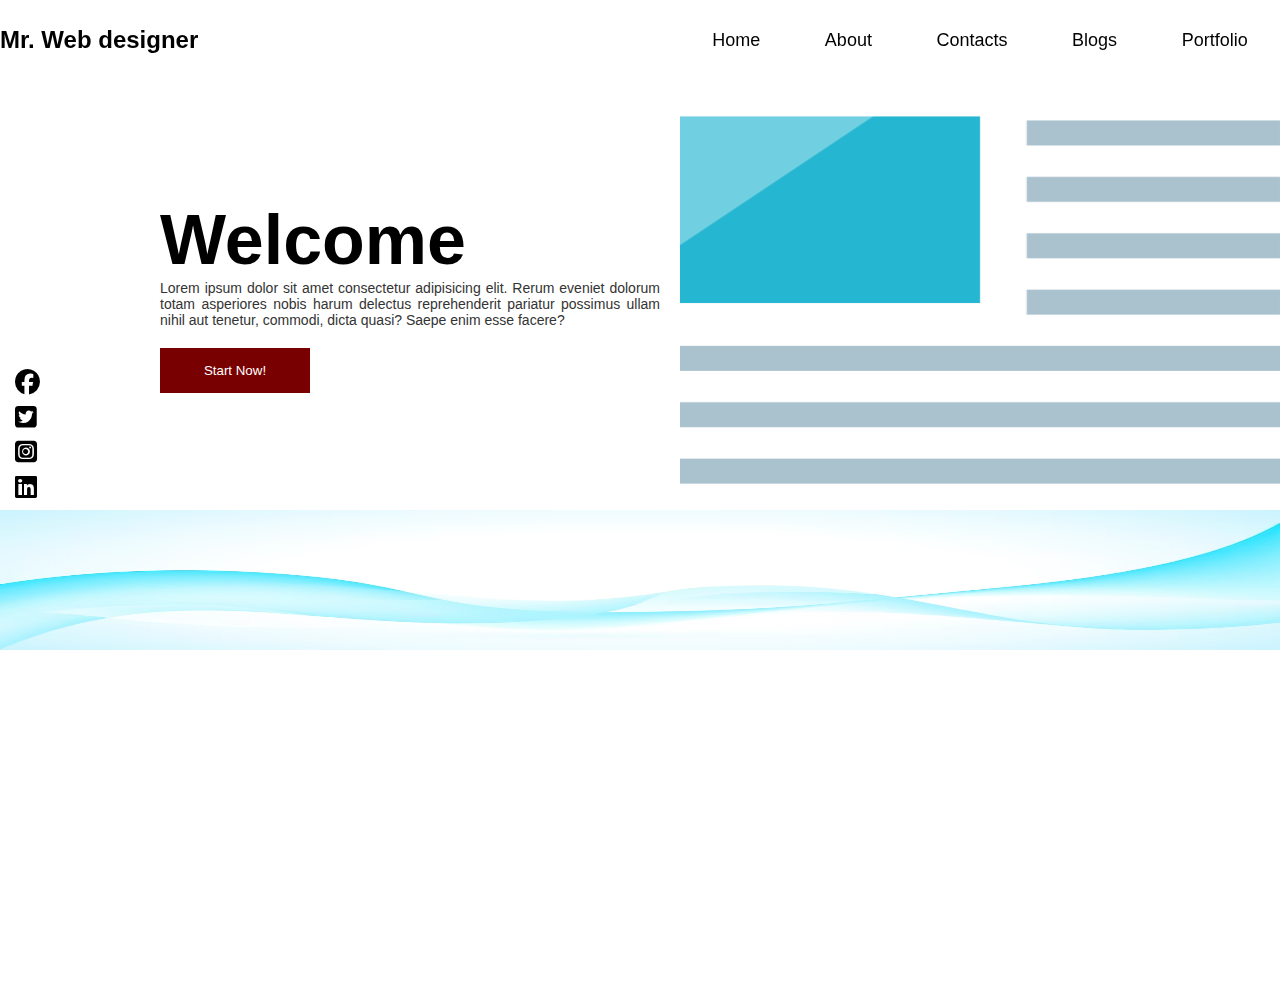
<file: Landing_Page1/index.html>
<!DOCTYPE html>
<html lang="en">
<head>
    <meta charset="UTF-8">
    <meta http-equiv="X-UA-Compatible" content="IE=edge">
    <meta name="viewport" content="width=device-width, initial-scale=1.0">
    <title>Landing Page</title>
    <link rel="stylesheet" href="./app.css">
    <link rel="stylesheet" href="https://cdnjs.cloudflare.com/ajax/libs/font-awesome/6.3.0/css/all.min.css">
    <style media="screen">
    *{
        margin: 0; padding: 0;
        box-sizing: border-box;
    }
    
    </style>
</head>
<body>
    <input type="checkbox" id="toggle">
    <label for="toggle">
        <span></span>
        <span></span>
    </label>
    <header>
        <div class="logo">
            <h2>Mr. Web designer</h2>
        </div>
        <div class="navbar">
            <ul>
                <li>Home</li>
                <li>About</li>
                <li>Contacts</li>
                <li>Blogs</li>
                <li>Portfolio</li>
            </ul>
        </div>
    </header>
    <div class="container">
        <div class="content">
            <div class="info">
                <h1>Welcome</h1>
                <p>Lorem ipsum dolor sit amet consectetur adipisicing elit. Rerum eveniet dolorum totam asperiores nobis harum delectus reprehenderit pariatur possimus ullam nihil aut tenetur, commodi, dicta quasi? Saepe enim esse facere?</p>
                <button type="button" name="button"><a href="#">Start Now!</a></button>
            </div>
            <div class="image">
                <img src="./images/491737.png" alt="">
            </div>
        </div>
    </div>
    <div class="icons">
        <i class="fab fa-facebook"></i>
        <i class="fab fa-twitter-square"></i>
        <i class="fab fa-instagram-square"></i>
        <i class="fab fa-linkedin"></i>
        
    </div>
</body>
</html>
</file>
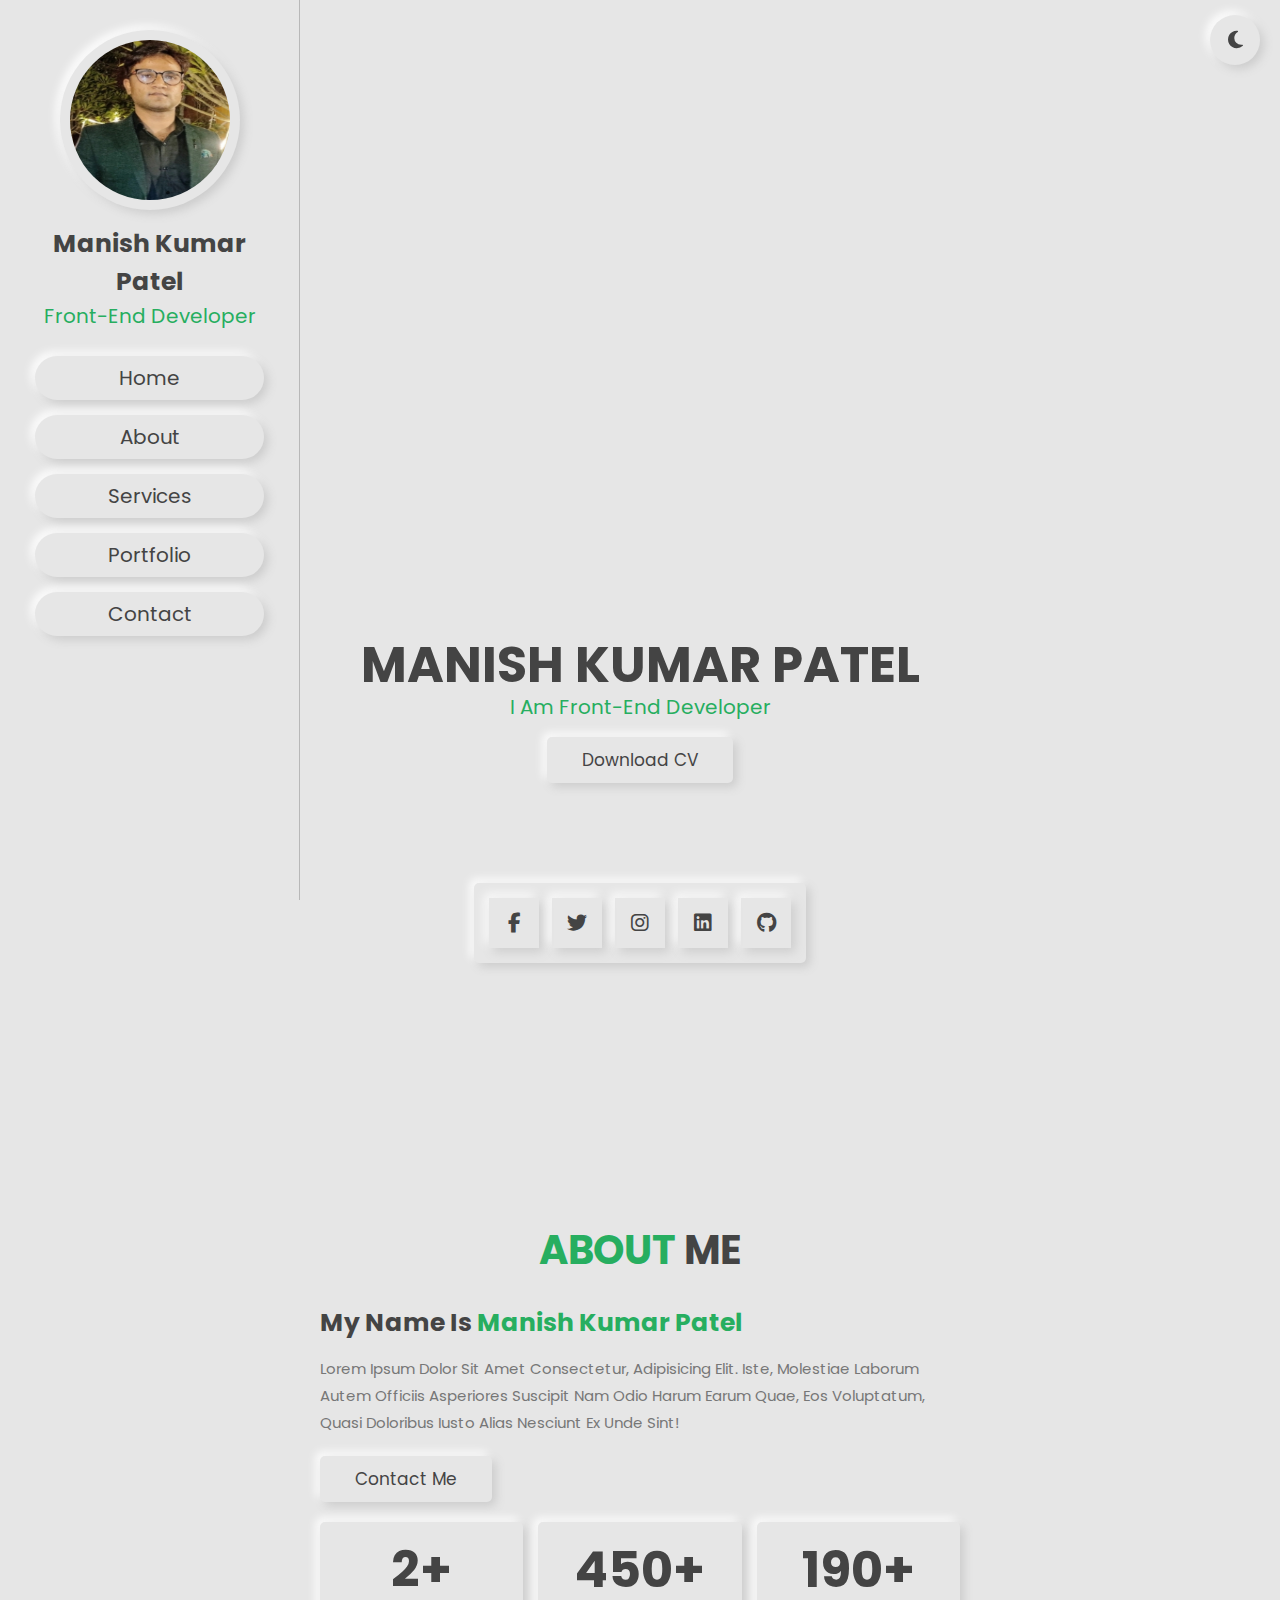
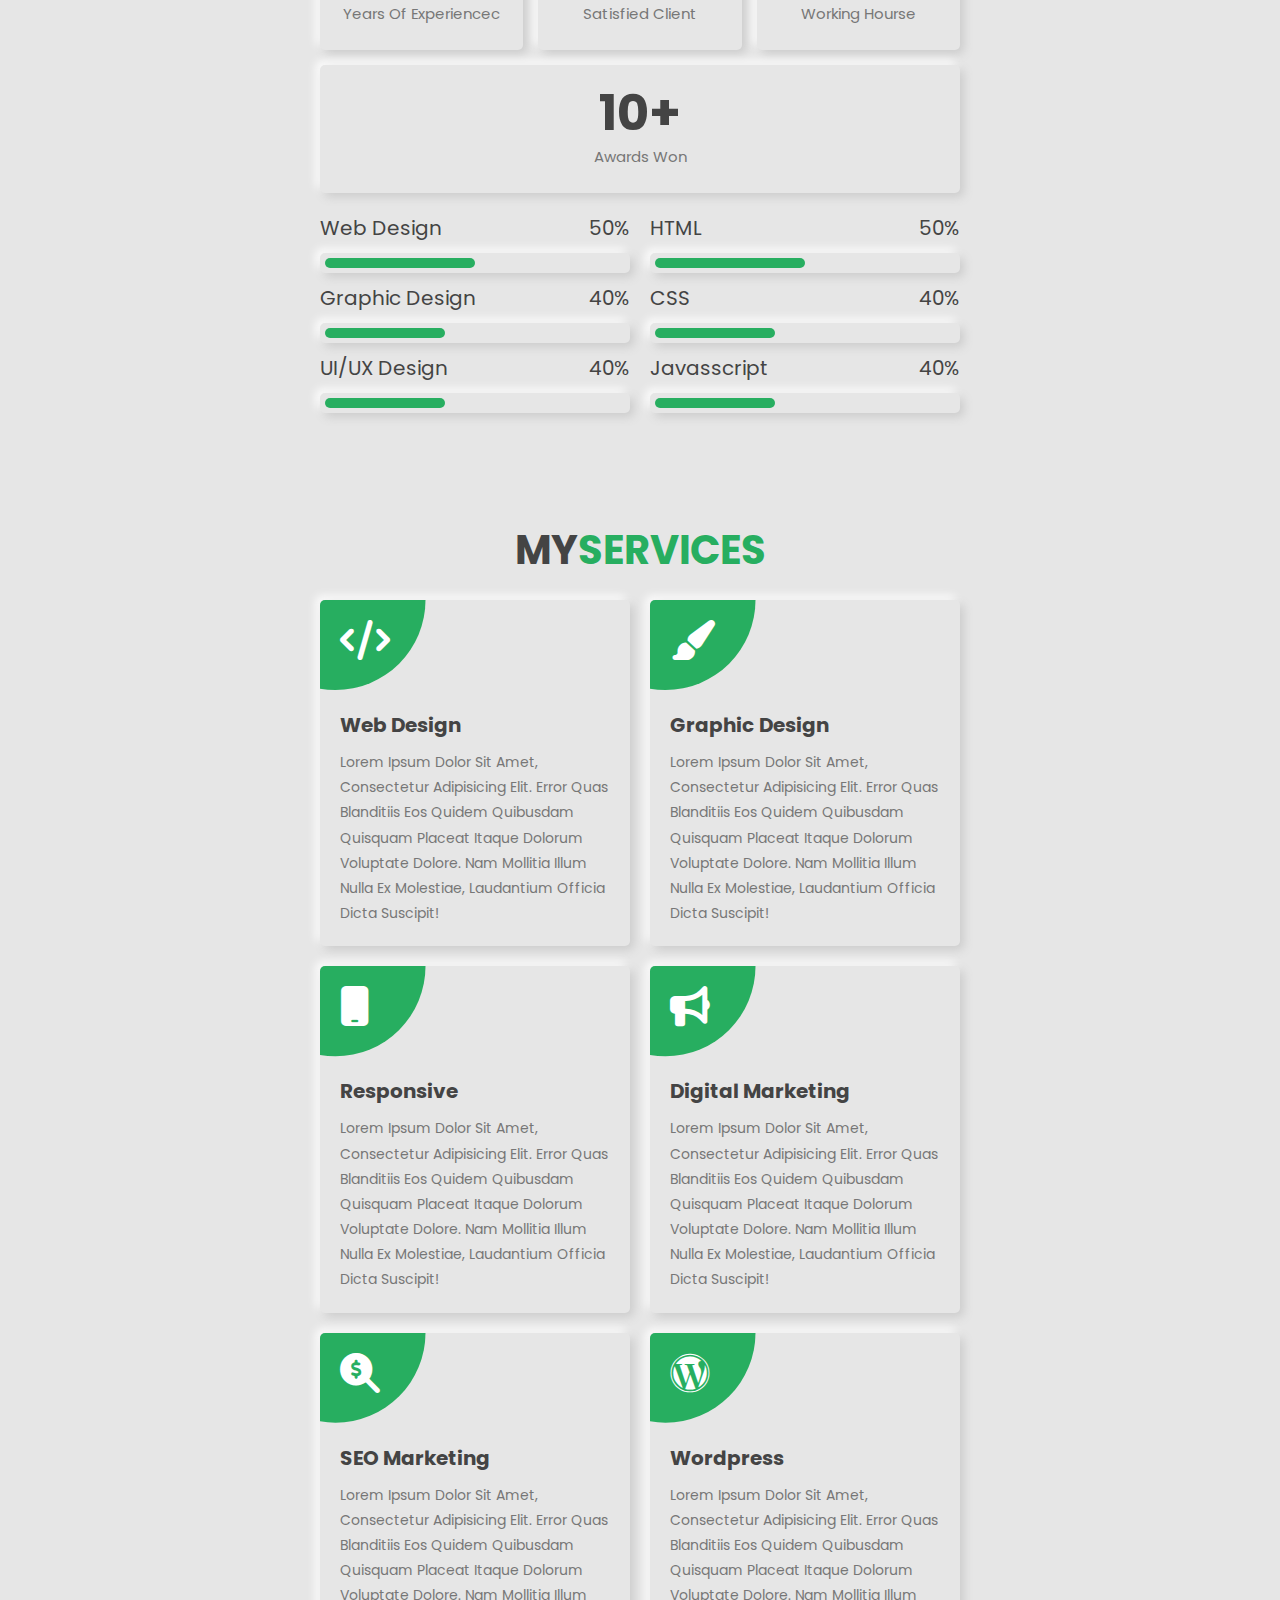
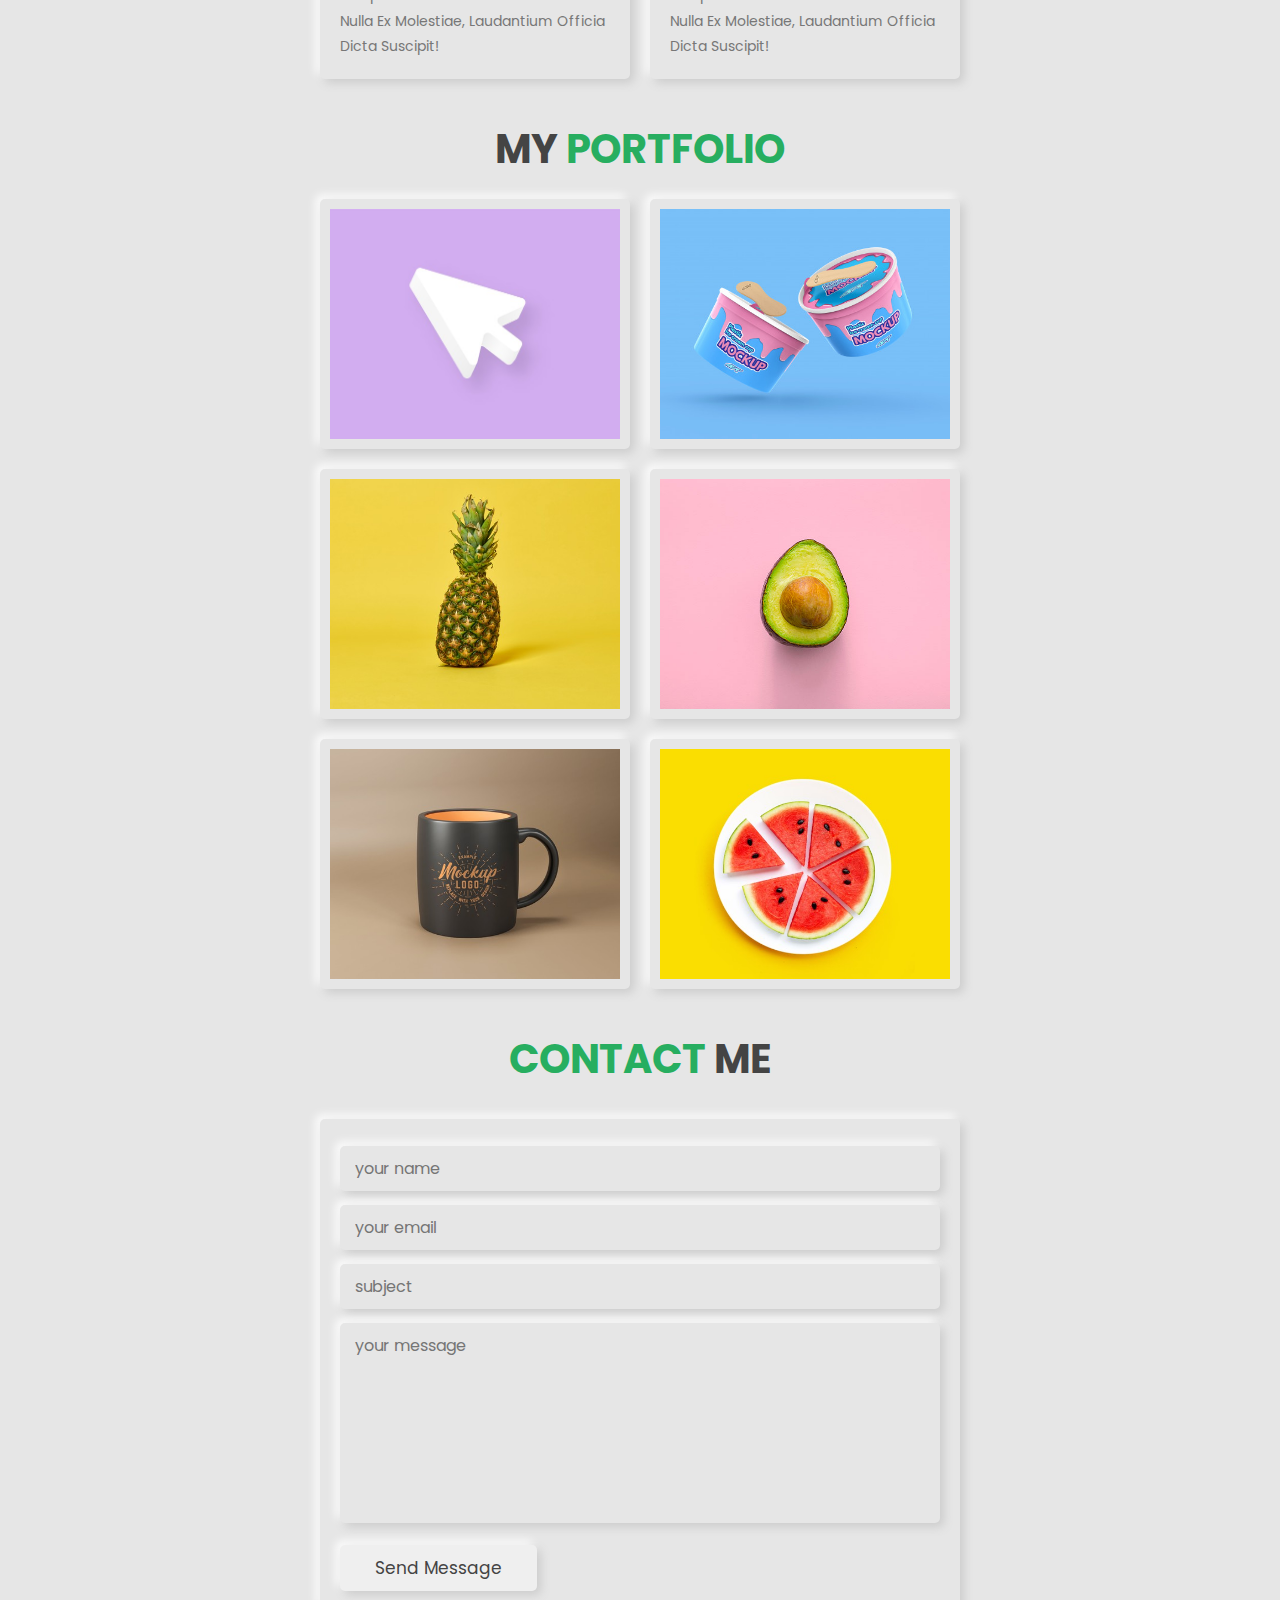
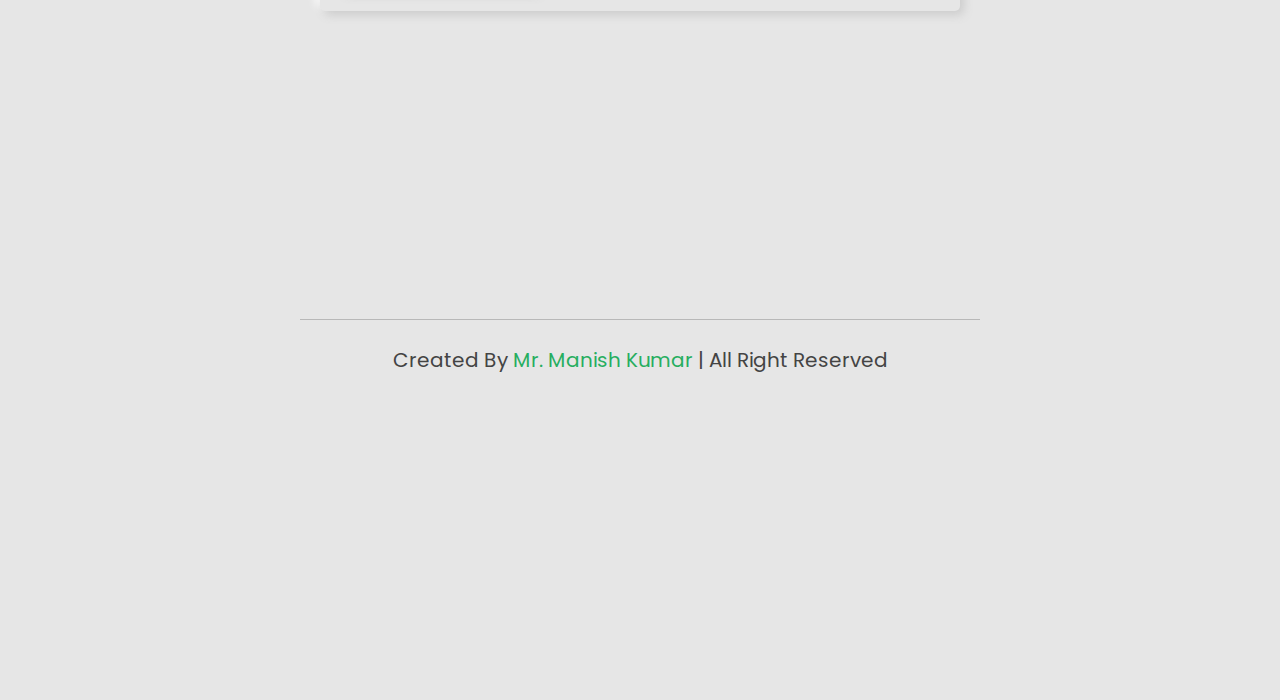
<file: Portfilo/index.html>
<!DOCTYPE html>
<html lang="en">
<head>
    <meta charset="UTF-8">
    <meta http-equiv="X-UA-Compatible" content="IE=edge">
    <meta name="viewport" content="width=device-width, initial-scale=1.0">
    <title>Portfolio</title>

    <!-- font awesome cdm link -->
    <link rel="stylesheet" href="https://cdnjs.cloudflare.com/ajax/libs/font-awesome/6.1.2/css/all.min.css">
    <!-- custom css link -->
    <link rel="stylesheet" href="style.css">
</head>
<body>
     <!-- header section starts -->
     <header class="header">
      <div class="user">
        <img src="mp4.jpg" alt="manish">
        <h3>Manish Kumar Patel</h3>
        <p>front-end developer</p>
      </div>
       <nav class="navbar">
        <a href="#home">Home</a>
        <a href="#about">About</a>
        <a href="#services">Services</a>
        <a href="#portfolio">Portfolio</a>
        <a href="#contact">Contact</a>
       </nav>

     </header>
    <!-- header section end -->
    <div id="menu-btn" class="fas fa-bars"></div>

    <!-- theme toggler -->
    <div id="theme-toggler" class="fas fa-moon"></div>

    <!-- Home section starts -->
    <section class="home" id="home">

        <div class="content">
            <h3>Manish Kumar Patel</h3>
            <p>I am front-end developer</p>
            <a href="#" class="btn">download CV</a>
        </div>
        <div class="share">
            <a href="https://www.facebook.com/manish.anshupatel" class="fab fa-facebook-f"></a>
            <a href="#" class="fab fa-twitter"></a>
            <a href="https://www.instagram.com/kumarmanish445/" class="fab fa-instagram"></a>
            <a href="https://www.linkedin.com/in/manish-kumar-patel-254165186/" class="fab fa-linkedin"></a>
            <a href="https://github.com/ManishAnshu7052" class="fab fa-github"></a>
        </div>
    </section>

     <!-- about section starts -->
     <section class="about" id="about">
        <h1 class="heading"> <span>about</span> me</h1>
        <div class="row">
        <div class="box-container">
            <div class="box">
                <h3>2+</h3>
                <p>years of experiencec</p>
            </div>
            <div class="box">
                <h3>450+</h3>
                <p>satisfied client</p>
            </div>
            <div class="box">
                <h3>190+</h3>
                <p>working hourse</p>
            </div>
            <div class="box">
                <h3>10+</h3>
                <p>awards won</p>
            </div>
        </div>

        <div class="content">
            <h3>My name is <span>Manish Kumar Patel</span></h3>
            <p>Lorem ipsum dolor sit amet consectetur, adipisicing elit. Iste, molestiae laborum autem officiis asperiores suscipit nam odio harum earum quae, eos voluptatum, quasi doloribus iusto alias nesciunt ex unde sint!</p>
            <a href="#" class="btn">Contact me</a>
        </div>

        </div>
     

        <div class="row">
            <div class="progress">
                <h3>Web design<span>50%</span></h3>
                <div class="bar bar-1-1"><span></span></div>
                <h3>Graphic design<span>40%</span></h3>
                <div class="bar bar-1-2"><span></span></div>
                <h3>UI/UX design <span>40%</span></h3>
                <div class="bar bar-1-3"><span></span></div>
                
            </div>
            <div class="progress">
                <h3>HTML<span>50%</span></h3>
                <div class="bar bar-2-1"><span></span></div>
                <h3>CSS<span>40%</span></h3>
                <div class="bar bar-2-2"><span></span></div>
                <h3>javasscript <span>40%</span></h3>
                <div class="bar bar-2-3"><span></span></div>
                </div>
        </div>

     </section>

    <!-- services section starts -->
    <section class="services" id="services">
        <h1 class="heading">My<span>services</span></h1>
        <div class="box-container">
            <div class="box">
                <i class="fas fa-code"></i>
                <h3>web design</h3>
                <p>Lorem ipsum dolor sit amet, consectetur adipisicing elit. Error quas blanditiis eos quidem quibusdam quisquam placeat itaque dolorum voluptate dolore. Nam mollitia illum nulla ex molestiae, laudantium officia dicta suscipit!</p>
            </div>
            <div class="box">
                <i class="fas fa-paint-brush"></i>
                <h3>Graphic design</h3>
                <p>Lorem ipsum dolor sit amet, consectetur adipisicing elit. Error quas blanditiis eos quidem quibusdam quisquam placeat itaque dolorum voluptate dolore. Nam mollitia illum nulla ex molestiae, laudantium officia dicta suscipit!</p>
        </div>
        <div class="box">
            <i class="fas fa-mobile"></i>
            <h3>responsive</h3>
            <p>Lorem ipsum dolor sit amet, consectetur adipisicing elit. Error quas blanditiis eos quidem quibusdam quisquam placeat itaque dolorum voluptate dolore. Nam mollitia illum nulla ex molestiae, laudantium officia dicta suscipit!</p>
            </div>
            <div class="box">
                <i class="fas fa-bullhorn"></i>
                <h3>digital marketing</h3>
                <p>Lorem ipsum dolor sit amet, consectetur adipisicing elit. Error quas blanditiis eos quidem quibusdam quisquam placeat itaque dolorum voluptate dolore. Nam mollitia illum nulla ex molestiae, laudantium officia dicta suscipit!</p>
                </div>
            <div class="box">
                <i class="fas fa-search-dollar"></i>
                <h3>SEO marketing</h3>
                <p>Lorem ipsum dolor sit amet, consectetur adipisicing elit. Error quas blanditiis eos quidem quibusdam quisquam placeat itaque dolorum voluptate dolore. Nam mollitia illum nulla ex molestiae, laudantium officia dicta suscipit!</p>
                </div>
                <div class="box">
                    <i class="fab fa-wordpress"></i>
                    <h3>wordpress</h3>
                    <p>Lorem ipsum dolor sit amet, consectetur adipisicing elit. Error quas blanditiis eos quidem quibusdam quisquam placeat itaque dolorum voluptate dolore. Nam mollitia illum nulla ex molestiae, laudantium officia dicta suscipit!</p>
                    </div>
            </div>
    </section>

    <!-- Portfolio section starts -->
    <section class="portfolio" id="portfolio">
        <h1 class="heading"> my <span>portfolio</span></h1>
        <div class="box-container">
            <div class="box">
                <img src="img-1.jpg" alt="">
                <div class="content">
                    <h3>project 01</h3>
                </div>
            </div>
            <div class="box">
                <img src="img-2.jpg" alt="">
                <div class="content">
                    <h3>project 02</h3>
                </div>
                </div>
                <div class="box">
                    <img src="img-3.jpg" alt="">
                    <div class="content">
                        <h3>project 03</h3>
                    </div>
                    </div>
                    <div class="box">
                        <img src="img-4.jpg" alt="">
                        <div class="content">
                            <h3>project 04</h3>
                        </div>
                        </div>
                        <div class="box">
                            <img src="img-5.jpg" alt="">
                            <div class="content">
                                <h3>project 05</h3>
                            </div>
                            </div>
                            <div class="box">
                                <img src="img-6.jpg" alt="">
                                <div class="content">
                                    <h3>project 06</h3>
                                </div>
                                </div>
        </div>
    </section>
<!-- contact section starts -->
<section class="contact" id="contact">
    <h1 class="heading"> <span>contact</span> me </h1>

    <form action="">
        <input type="text" placeholder="your name" class="box">
        <input type="email" placeholder="your email" class="box">
        <input type="text" placeholder="subject" class="box">
        <textarea name="" class="box" placeholder="your message" id="" cols="30" rows="10"></textarea>
        <input type="submit" value="send message" class="btn">
    </form>
</section>

<div class="credits"> created by <span>Mr. Manish Kumar</span> | all right reserved</div>


    <!-- custom js script link -->
    <script src="script.js"></script>
</body>
</html>
</file>
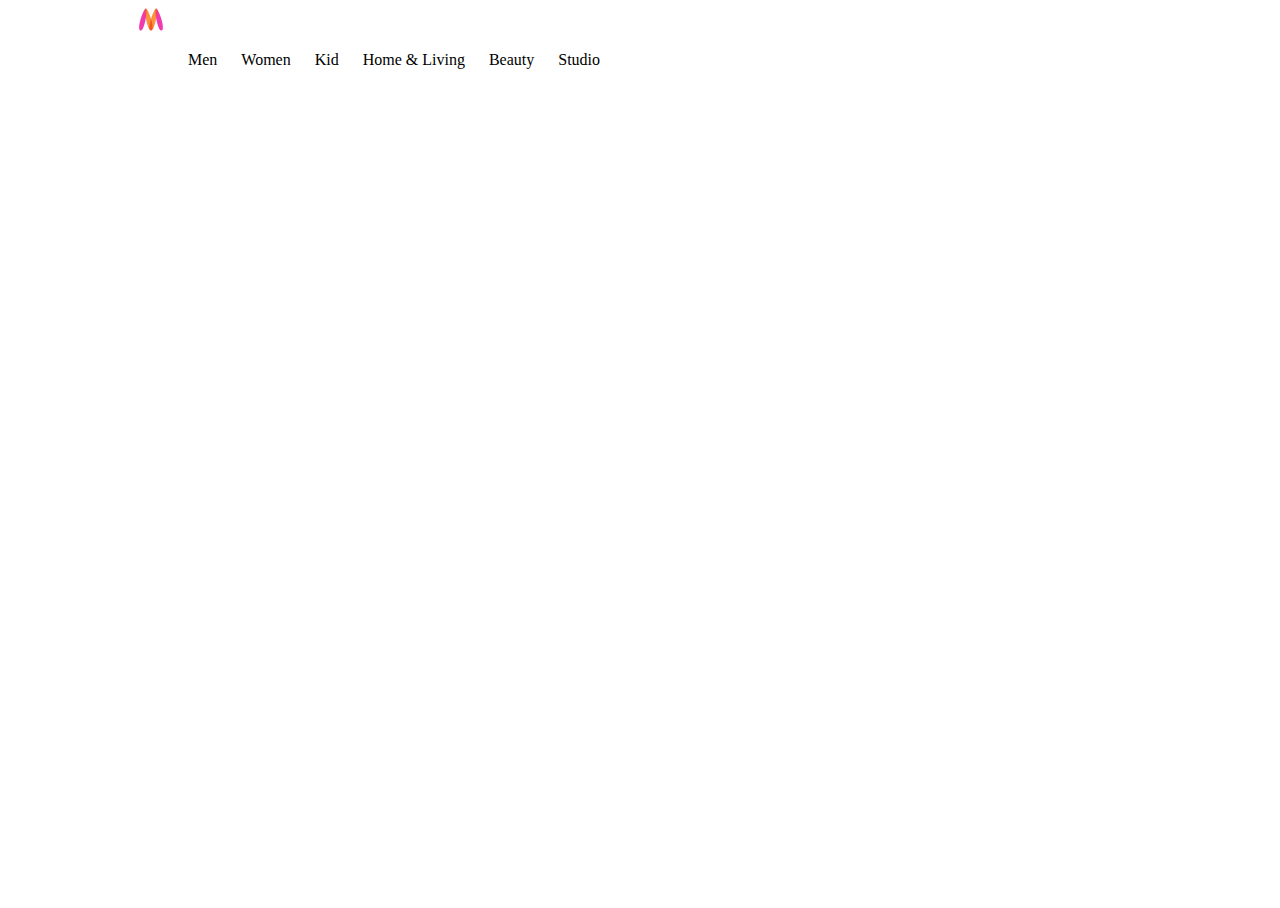
<file: Myntra/myntra.html>
<!DOCTYPE html>
<html>
    <head>
       <title>Men Shopping Online - Shop for Mens Clothing & Accessories in India | Myntra</title> 
       <link href="style.css" rel="stylesheet" type="text/css"/>
       <link href="util.css" rel="stylesheet" type="text/css"/>
    </head>
    <body>
        <header class="container">
            <nav class="flex">
             <div clsss="left flex ">
                <img src="myntra.png"/>
                <ul class="flex">
                    <li>Men</li>
                    <li>Women</li>
                    <li>Kid</li>
                    <li>Home & Living</li>
                    <li>Beauty</li>
                    <li>Studio</li>
                </ul>
             </div>   
             <div clsss="right flex"></div>   
            </nav>
        </header>
        
    </body>
</html>
</file>
<file: Landing_Page1/app.css>
:root{
    --color:#780000;
}
body{
    height: 100vh;
    background: url(./images/wave.jpg) no-repeat;
    background-size: 100% 140px;
    background-position: 0 510px;
    overflow: hidden;
    font-family: Arial, Helvetica, sans-serif;
}
header{
    position: fixed;
    top: 10px;
    left: 0;
    height: 60px;
    width: 100%;
    display: flex;
    align-items: center;
    justify-content: space-between;
}
header .logo{
    display: flex;
    align-items: center;
}
header .navbar{
    transition: .3s linear;
}
header .navbar ul{
    list-style-type: none;
    display: flex;
    align-items: center;
    width: 600px;
    justify-content: space-around;
}
header .navbar ul li{
    font-size: 18px;

}
header .navbar ul li:hover{
    color: var(--color);
    cursor: pointer;
}
input{
    display: none;
}
label{
    z-index: 2;
    position: absolute;
    top: 30px; right: 10px;
    cursor: pointer;
    display: none;
}
label span{
    display: block;
    height: 3px;
    width: 30px;
    background:var(--color);
    margin:5px 0;
    transition: .3s;
}
label span:nth-child(1){
    margin-left: 20px;
}
label span:nth-child(2){
    width: 50px;
}
#toggle:checked ~ label > span:nth-child(1){
    background: #fff;
    transform: rotateZ(45deg);
    width: 30px;
    margin-top: 10px;
}
#toggle:checked ~ label > span:nth-child(2){
    background: #fff;
    transform: rotateZ(-45deg);
    width: 30px;
    margin-top: -8px;
    margin-left: 19px;
}
#toggle:checked ~ header .navbar{
    left: 0;
} 
.container{
    margin: 100px auto;
}
.container .content{
    position: relative;
}
.container .content .info{
    position: absolute;
    top: 100px; left: 160px;
    width: 500px;
    text-align: justify;
}
.container .content .info h1{
    font-size: 70px;
}
.container .content .info p{
    color: #333;
    font-size: 14px;
}
.container .content .info button{
    height: 45px;
    width: 150px;
    background: var(--color);
    outline: none;
    border: none;
    margin-top: 20px;
}
.container .content .info button:hover{
    opacity: .7;
    transition: .2s;
    cursor: pointer;
}
.container .content .info button a{
    text-decoration: none;
    color: #fff;
}
.container .content .image > img{
    height: 400px;
    width: 600px;
    float: right;
}
.icons{
    position: fixed;
    display: flex;
    flex-flow: column wrap;
    top: 40%; left: 15px;

}
.icons i{
    font-size: 25px;
    margin-top: 10px;
}
.icons i:hover{
    color: var(--color);
    cursor: pointer;
}
@media (max-width:1250px){
    .container .content .info p{
        padding: 0 150px 0 0;
    }
}
@media (max-width:1100px){
    .container .content .image > img{
        height: 350px;
        width: 500px;
    }
}
@media (max-width:978px){
    .container .content .image > img{
        display: none;
    }
    label{
        display: block;
    }
    header .navbar{
        height: 100vh;
        width: 100vw;
        position: fixed;
        top: 0; left: 100%;
        background: var(--color);
        display: flex;
        align-items: center;
        justify-content: center;
    }
    header .navbar ul{
        height: 100vh;
        display: flex;
        align-items: center;
        justify-content: center;
        flex-flow: column wrap;
    }
    header .navbar ul li{
        margin: 10px 0;
        font-size: 40px;
        color: #fff;
    }
    header .navbar ul li:hover{
       background:#fff;
       border-radius: 50px;
       padding: 0 50px;
       transition: .3s;
    }
    .container .content .info{
        left: 50%;
        transform: translateX(-50%);
        text-align: center;
    }
    .container .content .info p{
        padding: 0;
    }
    header{
        z-index: 1;
        justify-content: center;
    }
}
@media (max-width:650px){
    .container .content .info{
        width: 450px;
    }
    .container .content .info p{
        padding:0 20px;
    }
}
@media (max-width:470px){
    .container .content .info{
        width: 400px;
    }
    header{
        justify-content: flex-start;
    }
    .icons{
        top: 450px;
        left: 50%;
        transform: translateX(-50%);
        flex-flow: row wrap;
    }
    .icons i{
        margin: 0 10px;
    }
}
@media (max-width:380px){
    .container .content .info{
        width: 250px;

    }
    .container .content .info h1{
        font-size: 50px;
    }
    .icons{
        width: 200px;
    }
    header .logo h2{
        font-size: 15px;
    }

}
</file>
<file: Portfilo/style.css>
@import url('https://fonts.googleapis.com/css2?family=Poppins:ital,wght@1,400;1,500&family=Ubuntu:ital,wght@1,500&display=swap');

:root{
    --green:#27ae60;
    --black:#444;
    --light-color:#777;
    --bg-color:#e6e6e6;
    --border:.1rem solid rgba(0,0,0,.2);
    --box-shadow:.4rem .4rem 1rem #ccc,
                 -.4rem -.4rem 1rem #fff;
    --box-shadow-inset:.4rem .4rem 1rem #ccc inset,
                       -.4rem -.4rem 1rem #fff inset;             
}
*{
    font-family: 'Poppins',sans-serif;
    margin: 0;
    padding: 0;
    box-sizing: border-box;
    outline: none; border: none;
    text-decoration: none;
    text-transform: capitalize;
    transition: .2s linear;
}
html{
    font-size: 62.5%;
    overflow-x: hidden;
    scroll-behavior: smooth;
}

body{
    background-color: var(--bg-color);
    padding: 30rem;
}
/* display bright and light */
body.active{
    --black:#fff;
    --light-color:#ddd;
    --bg-color:#222;
    --border:.1rem solid rgba(0,0,0,.4);
    --box-shadow:.4rem .4rem 1rem #ccc,
                 -.4rem -.4rem 1rem #fff;
    --box-shadow-inset:.4rem .4rem 1rem #111 inset,
                       -.4rem -.4rem 1rem #333 inset;
}

section{
    min-height: 100vh;
    padding: 2rem;
}
.btn{
    margin-top: 1rem;
    display: inline-block;
    padding: 1rem 3.5rem;
    border-radius: .5rem;
    font-size: 1.7rem;
    cursor: pointer;
    background-color: none;
    color: var(--black);
    box-shadow: var(--box-shadow);
}
.btn:hover{
    box-shadow: var(--box-shadow-inset);
    color: var(--green);
}

.heading{
    text-align: center;
    font-size: 4rem;
    color: var(--black);
    text-transform: uppercase;
    padding-bottom: 2rem;

}
.heading span{
    color: var(--green);
    text-transform: uppercase;
}
.header{
    position: fixed;
    top: 0; left: 0;
    z-index: 999;
    background-color: var(--bg-color);
    width: 30rem;
    border-right: var(--border);
    height: 100%;
    padding: 2rem;
    text-align: center;

}

.header .user img{
    margin: 1rem 0;
    border: 1rem solid transparent;
    border-radius: 50%;
    height: 18rem;
    width: 18rem;
    box-shadow: var(--box-shadow);
    
}

.header .user h3{
    color: var(--black);
    font-size: 2.5rem;
}
.header .user p{
    color: var(--green);
    font-size: 2rem;
}
.header .navbar{
    padding-top: 1rem;
}
.header .navbar a{
    display: block;
    margin: 1.5rem;
    padding: .7rem;
    border-radius: 5rem;
    font-size: 2rem;
    box-shadow: var(--box-shadow);
    color: var(--black);
}
.header .navbar a:hover{
    box-shadow: var(--box-shadow-inset);
}

#menu-btn{
    position: fixed;
    top: 1.5rem; left: 2rem;
    z-index: 1000;
    height: 5rem;
    width: 5rem;
    line-height: 5rem;
    border-radius: 50%;
    font-size: 2rem;
    cursor: pointer;
    box-shadow: var(--box-shadow);
    text-align: center;
    color: var(--black);
    display: none;
}
#menu-btn:hover{
    color: var(--green);
    box-shadow: var(--box-shadow-inset);
}

#theme-toggler{
    position: fixed;
    top: 1.5rem; right: 2rem;
    z-index: 1000;
    height: 5rem;
    width: 5rem;
    line-height: 5rem;
    border-radius: 50%;
    font-size: 2rem;
    cursor: pointer;
    box-shadow: var(--box-shadow);
    text-align: center;
    color: var(--black);
}

#theme-toggler:hover{
    color: var(--green);
    box-shadow: var(--box-shadow-inset);
}

.home{
    display: flex;
    flex-flow: column;
    align-items: center;
    justify-content: center;
    text-align: center;
}
.home .content h3{
    font-size: 5rem;
    color: var(--black);
    line-height: 1.1;
    text-transform: uppercase;
}
.home .content p{
    font-size: 2rem;
    color: var(--green);
    padding-bottom: .5rem;


}

.home .share{
    position: relative;
    top: 10rem;
    border-radius: .5rem;
    box-shadow: var(--box-shadow);
    padding: 1rem;
}

.home .share a{
    height: 5rem;
    width: 5rem;
    line-height: 5rem;
    box-shadow: var(--box-shadow);
    margin:.5rem;
    font-size: 2rem;
    color: var(--black);
}
.home .share a:hover{
    box-shadow: var(--box-shadow-inset);
    color: var(--green);
}

.about .row{
    display: flex;
    align-items: center;
    flex-wrap: wrap-reverse;
    gap: 2rem;

}
.about .row .box-container{
    flex:1 1 40rem;
    display: flex;
    gap:1.5rem;
    flex-wrap: wrap;
    
}
.about .row .box-container .box{
    flex: 1 1 18rem;
    text-align: center;
    padding: 2rem;
    border-radius: .5rem;
    box-shadow: var(--box-shadow);
    
}
.about .row .box-container .box h3{
    font-size: 5rem;
    color: var(--black);
    line-height: 1.1;
}
.about .row .box-container .box p{
    font-size: 1.5rem;
    color: var(--light-color);
    padding: .5rem 0;
}
.about .row .content{
    flex: 1 1 30rem;
}
.about .row .content h3{
    font-size: 2.5rem;
    color: var(--black);
    line-height:1.8;
    
}
.about .row .content h3 span{
    color: var(--green);
}
.about .row .content p{
    font-size: 1.5rem;
    color: var(--light-color);
    line-height:1.8;
    padding: 1rem 0;

}
.about .row:nth-child(3){
    padding-top: 2rem;
}
.about .row .progress{
    flex: 1 1 30rem;
}
.about .row .progress h3{
    color: var(--black);
    font-weight: normal;
    font-size: 2rem;
    display: flex;
    align-items: center;
    justify-content: space-between;
}
.about .row .progress .bar{
    box-shadow: var(--box-shadow);
    border-radius: .5rem;
    height: 2rem;
    padding: .5rem;
    margin: 1rem 0;
}
.about .row .progress .bar span{
    display: block;
    height: 100%;
    background-color: var(--green);
    border-radius: 5rem;
}
.about .row .progress .bar-1-1 span{
    width: 50%;
}
.about .row .progress .bar-1-2 span{
    width: 40%;
}
.about .row .progress .bar-1-3 span{
    width: 40%;
}
.about .row .progress .bar-2-1 span{
    width: 50%;
}
.about .row .progress .bar-2-2 span{
    width: 40%;
}
.about .row .progress .bar-2-3 span{
    width: 40%;
}
.services .box-container{
    display: grid;
    grid-template-columns: repeat(auto-fit, minmax(27rem, 1fr));
    gap: 2rem;
}
.services .box-container .box{
    padding: 2rem;
    border-radius: .5rem;
    box-shadow: var(--box-shadow);
    position: relative;
    z-index: 0;
    overflow: hidden;
}
.services .box-container .box i{
    font-size: 4rem;
    padding-bottom: 5rem;
    color: #fff;
}
.services .box-container .box h3{
    font-size: 2rem;
    padding-bottom: 1rem;
    color:var(--black);
}
.services .box-container .box p{
    font-size: 1.4rem;
    line-height: 1.8;
    color:var(--light-color);
}
.services .box-container .box::before{
    content: '';
    position: absolute;
    top: 0; left: 0;
    height: 100%;
    width: 100%;
    background-color: var(--green);
    z-index: -1;
    clip-path: circle(9rem at 5% 0%);
    transition: .3s linear;

}
.services .box-container .box:hover::before{
    clip-path: circle(100%);
}
.services .box-container .box:hover > *{
    color: #fff;
}
.portfolio .box-container{
    display: grid;
    grid-template-columns: repeat(auto-fit, minmax(27rem, 1fr));
    gap: 2rem;
}
.portfolio .box-container .box{
    height: 25rem;
    border-radius: .5rem;
    overflow: hidden;
    box-shadow: var(--box-shadow);
    position: relative;
    border: 1rem solid transparent;
}
.portfolio .box-container .box img{
    height: 100%;
    width: 100%;
    object-fit: cover; 
}
.portfolio .box-container .box .content{
    position: absolute;
    top: 0; left: 0;
    height: 100%;
    width: 100%;
    background: var(--bg-color);
    display: grid;
    place-items: center;
     transform: scale(0); 
}
.portfolio .box-container .box:hover .content{
    transform: scale(1); 
}
.portfolio .box-container .box .content h3{
    font-size: 2.5rem;
    color: var(--black);
    text-transform: uppercase;
    transform: translateY(-5rem);
    opacity: 0; 
    transition-delay: .3s;   

}
.portfolio .box-container .box:hover .content h3{
    transform: translateY(0rem);
    opacity: 1;
}

.contact form{
    margin: 1rem auto;
    max-width: 70rem;
    border-radius: .5rem;
    box-shadow: var(--box-shadow);
    padding: 2rem;
}
.contact form .box{
    padding: 1rem 1.5rem;
    width: 100%;
    background: none;
    color: var(--black);
    font-size: 1.6rem;
    text-transform: none;
    margin: .7rem 0;
    box-shadow: var(--box-shadow);
    border-radius: .5rem;
}
.contact form textarea{
    height: 20rem;
    resize: none;
}
.contact form .box:focus{
    box-shadow: var(--box-shadow-inset);
}
.credits{
    font-size: 2rem;
    text-align: center;
    padding: 2.5rem 1rem;
    margin-top: 1rem;
    border-top: var(--border);
    color: var(--black);
}
.credits span{
    color: var(--green);
    
}




























/* media queries */
@media (max-width:991px){
    html{
        font-size: 55%;
    }
    .body{
        padding-left: 0;
    }

    .header{
        left: -110%;
    }
    .header.active{
        left: 0%;
        transition: .4s linear;
    }
    #menu-btn{
        display: initial;
    }
}

@media (max-width:991px){
    html{
        font-size: 50%;
    }

    .header{
        width: 100%;
        border-right: 0;
    }
}
</file>
<file: Myntra/style.css>
html,body{
    height: 100%;
    width: 100%;
}
.left flex ,img{
    width: 30px;
    height: 23px;
    align-items: center;
}

.container{
    max-width: 80vw;
    margin: auto;
}
nav ul li{
    list-style: none;
    padding: 0 12px;
}
</file>
<file: Myntra/util.css>
.flex{
    display: flex;  
}
</file>
